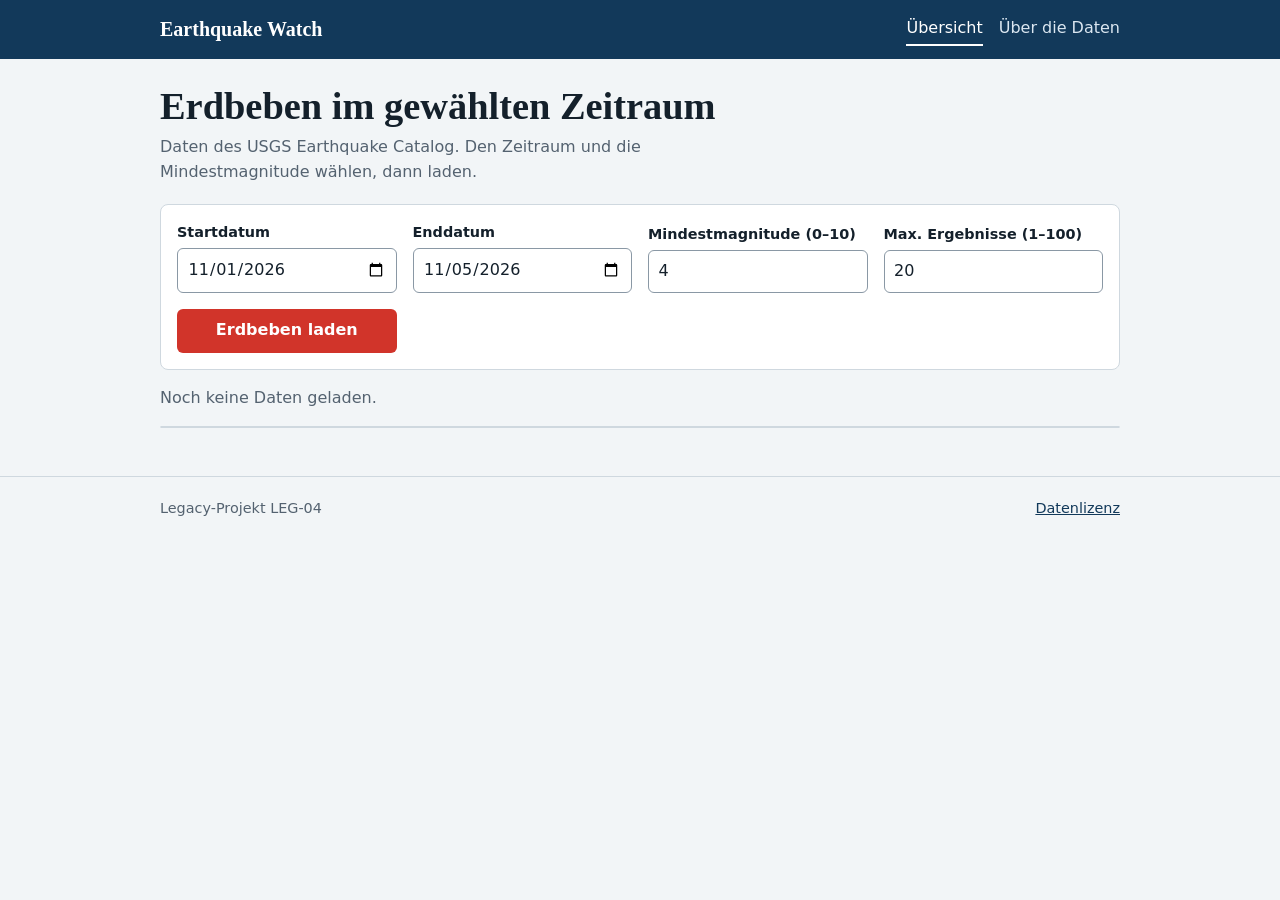
<file: src/index.html>
<!DOCTYPE html>
<html lang="de">
<head>
  <meta charset="UTF-8">
  <meta name="viewport" content="width=device-width, initial-scale=1">
  <title>Earthquake Watch – Erdbebenübersicht</title>
  <link rel="stylesheet" href="styles.css">
</head>
<body>
  <header class="site-header">
    <div class="wrap header-row">
      <a class="brand" href="index.html">Earthquake Watch</a>
      <nav aria-label="Hauptnavigation">
        <a href="index.html" aria-current="page">Übersicht</a>
        <a href="about.html">Über die Daten</a>
      </nav>
    </div>
  </header>

  <main class="wrap">
    <h1>Erdbeben im gewählten Zeitraum</h1>
    <p class="lead">Daten des USGS Earthquake Catalog. Den Zeitraum und die Mindestmagnitude wählen, dann laden.</p>

    <form id="quake-form" novalidate>
      <div class="field">
        <label for="start">Startdatum</label>
        <input type="date" id="start" name="start" value="2026-11-01">
      </div>
      <div class="field">
        <label for="end">Enddatum</label>
        <input type="date" id="end" name="end" value="2026-11-05">
      </div>
      <div class="field">
        <label for="minmag">Mindestmagnitude (0–10)</label>
        <input type="number" id="minmag" name="minmag" value="4" step="0.1" inputmode="decimal">
      </div>
      <div class="field">
        <label for="limit">Max. Ergebnisse (1–100)</label>
        <input type="number" id="limit" name="limit" value="20" step="1" inputmode="numeric">
      </div>
      <button type="button" id="load-btn">Erdbeben laden</button>
    </form>

    <p id="status" class="status" role="status" aria-live="polite">Noch keine Daten geladen.</p>

    <div class="table-scroll">
      <table id="results" hidden>
        <caption class="sr-only">Erdbeben sortiert nach zeit</caption>
        <thead>
          <tr>
            <th scope="col">Ort</th>
            <th scope="col">Magnitude</th>
            <th scope="col">Zeitpunkt</th>
            <th scope="col">Tiefe</th>
            <th scope="col">USGS</th>
          </tr>
        </thead>
        <tbody id="results-body"></tbody>
      </table>
    </div>
  </main>

  <footer class="site-footer">
    <div class="wrap">
      <span>Legacy-Projekt LEG-04</span>
      <a href="lizenz.html">Datenlizenz</a>
    </div>
  </footer>

  <script src="app.js"></script>
</body>
</html>
</file>
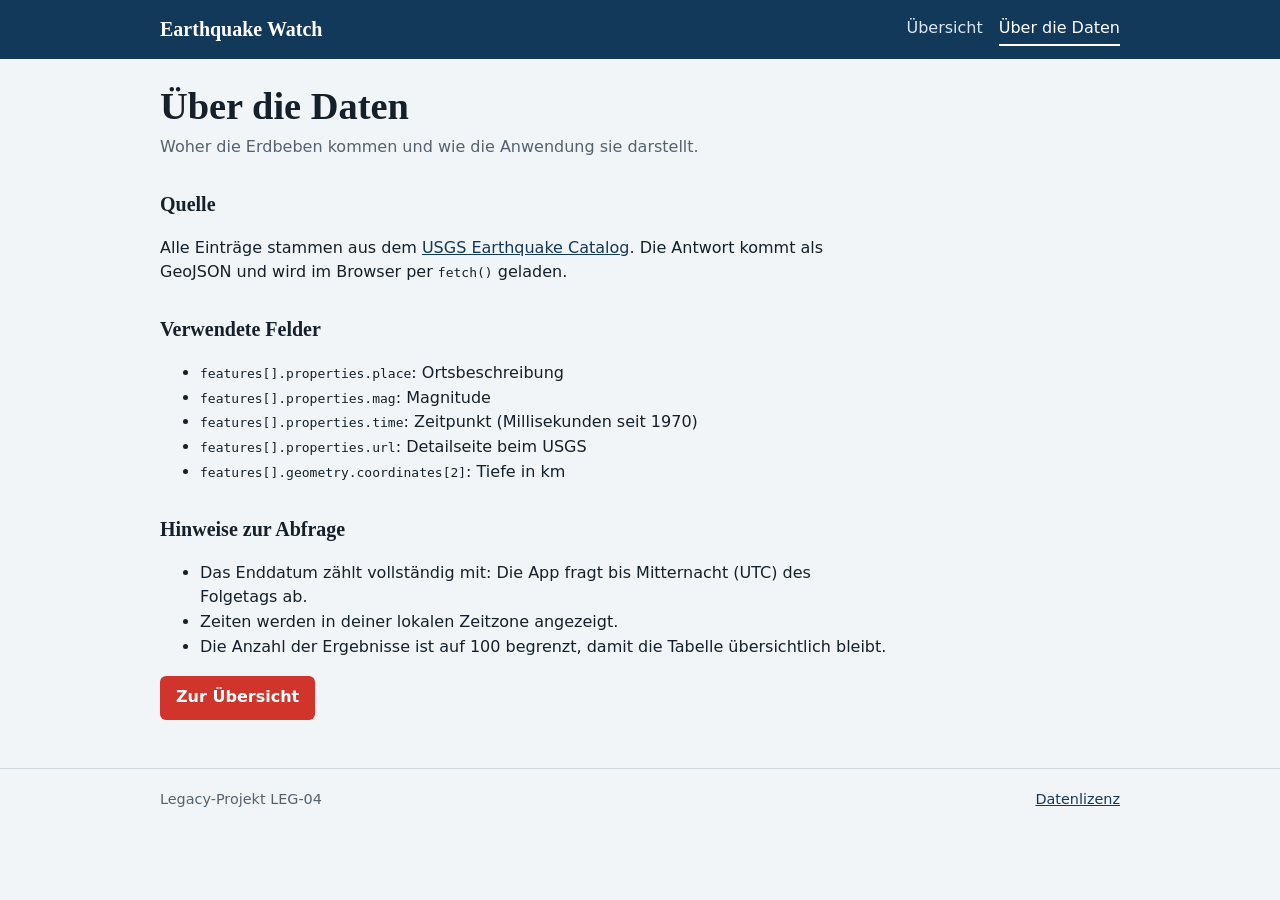
<file: src/about.html>
<!DOCTYPE html>
<html lang="de">
<head>
  <meta charset="UTF-8">
  <meta name="viewport" content="width=device-width, initial-scale=1">
  <title>Über die Daten – Earthquake Watch</title>
  <link rel="stylesheet" href="styles.css">
</head>
<body>
  <header class="site-header">
    <div class="wrap header-row">
      <a class="brand" href="index.html">Earthquake Watch</a>
      <nav aria-label="Hauptnavigation">
        <a href="index.html">Übersicht</a>
        <a href="about.html" aria-current="page">Über die Daten</a>
      </nav>
    </div>
  </header>

  <main class="wrap prose">
    <h1>Über die Daten</h1>
    <p class="lead">Woher die Erdbeben kommen und wie die Anwendung sie darstellt.</p>

    <h2>Quelle</h2>
    <p>Alle Einträge stammen aus dem <a href="https://earthquake.usgs.gov/fdsnws/event/1/">USGS Earthquake Catalog</a>. Die Antwort kommt als GeoJSON und wird im Browser per <code>fetch()</code> geladen.</p>

    <h2>Verwendete Felder</h2>
    <ul>
      <li><code>features[].properties.place</code>: Ortsbeschreibung</li>
      <li><code>features[].properties.mag</code>: Magnitude</li>
      <li><code>features[].properties.time</code>: Zeitpunkt (Millisekunden seit 1970)</li>
      <li><code>features[].properties.url</code>: Detailseite beim USGS</li>
      <li><code>features[].geometry.coordinates[2]</code>: Tiefe in km</li>
    </ul>

    <h2>Hinweise zur Abfrage</h2>
    <ul>
      <li>Das Enddatum zählt vollständig mit: Die App fragt bis Mitternacht (UTC) des Folgetags ab.</li>
      <li>Zeiten werden in deiner lokalen Zeitzone angezeigt.</li>
      <li>Die Anzahl der Ergebnisse ist auf 100 begrenzt, damit die Tabelle übersichtlich bleibt.</li>
    </ul>

    <p><a class="button-link" href="index.html">Zur Übersicht</a></p>
  </main>

  <footer class="site-footer">
    <div class="wrap">
      <span>Legacy-Projekt LEG-04</span>
      <a href="lizenz.html">Datenlizenz</a>
    </div>
  </footer>
</body>
</html>
</file>
<file: src/styles.css>
:root {
  --ink: #14202b;
  --muted: #546270;
  --paper: #f2f5f7;
  --panel: #ffffff;
  --line: #cfd8df;
  --brand: #12395a;
  --quake: #d1342a;
  --focus: #0a6cff;
}

* { box-sizing: border-box; }

body {
  margin: 0;
  font-family: system-ui, -apple-system, "Segoe UI", Roboto, sans-serif;
  color: var(--ink);
  background: var(--paper);
  line-height: 1.55;
}

h1, h2, .brand { font-family: Georgia, "Times New Roman", serif; }
h1 { font-size: clamp(1.7rem, 4vw, 2.4rem); line-height: 1.15; margin: 1.6rem 0 .4rem; }
h2 { font-size: 1.25rem; margin: 1.8rem 0 .4rem; }

.wrap { max-width: 62rem; margin: 0 auto; padding: 0 1rem; }
.lead { color: var(--muted); max-width: 60ch; margin-top: 0; }
.prose p, .prose li { max-width: 68ch; }

a { color: var(--brand); }
a:focus-visible, button:focus-visible, input:focus-visible {
  outline: 3px solid var(--focus);
  outline-offset: 2px;
}

.site-header { background: var(--brand); }
.header-row {
  display: flex; flex-wrap: wrap; gap: .5rem 1.5rem;
  align-items: center; justify-content: space-between;
  padding-top: .8rem; padding-bottom: .8rem;
}
.brand { color: #fff; font-size: 1.25rem; text-decoration: none; font-weight: 700; }
.site-header nav { display: flex; gap: 1rem; }
.site-header nav a { color: #dbe7f1; text-decoration: none; padding: .2rem 0; border-bottom: 2px solid transparent; }
.site-header nav a[aria-current="page"] { color: #fff; border-bottom-color: #fff; }
.site-header nav a:hover { color: #fff; }
.site-header a:focus-visible { outline-color: #fff; }

form {
  display: grid;
  grid-template-columns: repeat(auto-fit, minmax(11rem, 1fr));
  gap: 1rem;
  align-items: end;
  background: var(--panel);
  border: 1px solid var(--line);
  border-radius: 8px;
  padding: 1rem;
  margin-top: 1.2rem;
}
.field { display: flex; flex-direction: column; gap: .3rem; }
label { font-size: .9rem; font-weight: 600; }
input {
  font: inherit; padding: .5rem .6rem;
  border: 1px solid #8a98a5; border-radius: 6px; background: #fff; color: var(--ink);
}
input[aria-invalid="true"] { border-color: var(--quake); background: #fff5f4; }

button, .button-link {
  font: inherit; font-weight: 600; cursor: pointer;
  background: var(--quake); color: #fff; border: 0; border-radius: 6px;
  padding: .6rem 1rem; text-decoration: none; display: inline-block; text-align: center;
}
button:hover, .button-link:hover { background: #b22a21; }
button:disabled { background: #8a98a5; cursor: wait; }

.status { margin: 1rem 0; min-height: 1.5rem; color: var(--muted); }
.status.error { color: #a11d14; font-weight: 600; }

.table-scroll { overflow-x: auto; background: var(--panel); border-radius: 8px; border: 1px solid var(--line); }
table { width: 100%; border-collapse: collapse; min-width: 40rem; }
th, td { text-align: left; padding: .65rem .8rem; border-bottom: 1px solid var(--line); vertical-align: middle; }
th { font-size: .85rem; color: var(--muted); background: #eaf0f4; }
tbody tr:last-child td { border-bottom: 0; }

.mag { display: flex; align-items: center; gap: .6rem; min-width: 8rem; }
.mag-value { font-weight: 700; min-width: 2.2rem; font-variant-numeric: tabular-nums; }
.mag-bar { height: .55rem; background: var(--quake); border-radius: 3px; }
.mag-bar.low { background: #e0a43a; }

.site-footer { margin-top: 3rem; padding: 1.2rem 0; border-top: 1px solid var(--line); color: var(--muted); font-size: .9rem; }
.site-footer .wrap { display: flex; justify-content: space-between; gap: 1rem; flex-wrap: wrap; }

.sr-only {
  position: absolute; width: 1px; height: 1px; padding: 0; margin: -1px;
  overflow: hidden; clip: rect(0, 0, 0, 0); white-space: nowrap; border: 0;
}

@media (max-width: 480px) {
  .site-header nav { gap: .8rem; }
}
</file>
